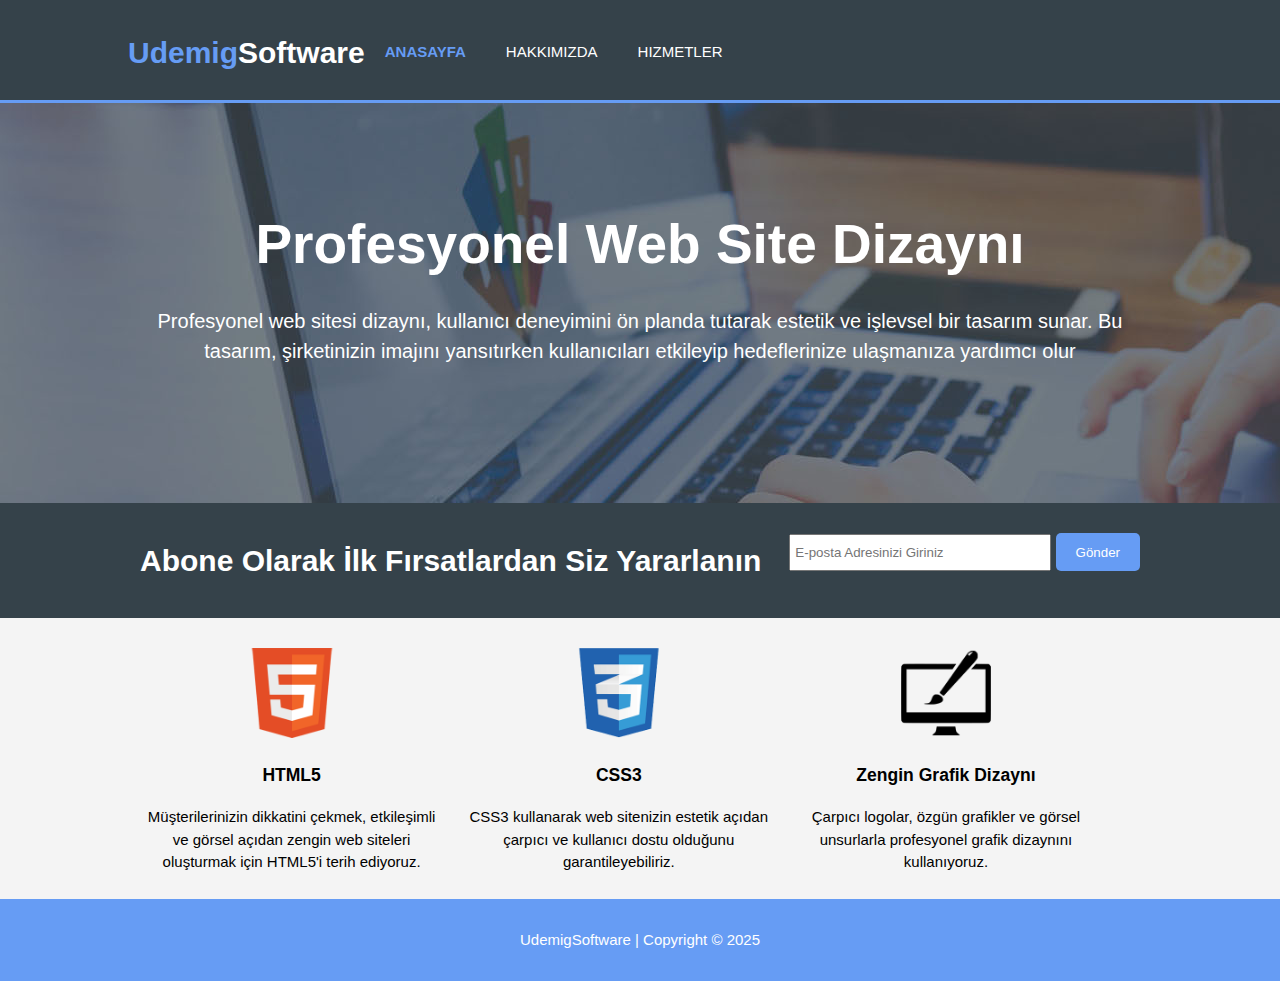
<file: index.html>
<!DOCTYPE html>
<html lang="en">
<head>
    <meta charset="UTF-8">
    <meta name="viewport" content="width=device-width, initial-scale=1.0">
    <title>Udemig Software</title>
    <link rel="stylesheet" href="style.css">
    <link rel="shortcut icon" href="/images/Udemig.png" type="image/x-icon">
</head>
<body>
    <header>
        <div class="container" id="header-container">
            <div id="branding">
                <h1><span class="highlight">Udemig</span>Software</h1>
            </div>
            <nav>
                <ul>
                    <li class="current"><a href="index.html">Anasayfa</a></li>
                    <li><a href="about.html">Hakkımızda</a></li>
                    <li><a href="services.html">Hizmetler</a></li>
                </ul>

            </nav>
        </div>
    </header>

    <section id="showcase">
        <div class="container">
            <h1>Profesyonel Web Site Dizaynı</h1>
            <p>Profesyonel web sitesi dizaynı, kullanıcı deneyimini ön
 planda tutarak estetik ve işlevsel bir tasarım sunar.
 Bu tasarım, şirketinizin imajını yansıtırken
 kullanıcıları etkileyip hedeflerinize ulaşmanıza yardımcı olur </p>
        
        </div>
    </section>

    <section id="newsletter">
        <div class="container">
          <h1>Abone Olarak İlk Fırsatlardan Siz Yararlanın</h1> 
          <form>
            <input type="email" placeholder="E-posta Adresinizi
 Giriniz" required>
            <button class="button_1" type="submit">Gönder</button>
          </form>
        </div>
    </section>

    <section id="boxes">
        <div class="container">
         <div class="box">
            <img src="/images/html.png" alt="logo">
            <h3>HTML5</h3>
            <p>
            Müşterilerinizin dikkatini çekmek, etkileşimli
ve görsel açıdan zengin web siteleri oluşturmak için HTML5'i
terih ediyoruz.
            </p>
         </div> 
         
         <div class="box">
            <img src="/images/css.png" alt="logo">
            <h3>CSS3</h3>
            <p>
            CSS3 kullanarak web sitenizin estetik açıdan
             çarpıcı ve kullanıcı dostu olduğunu garantileyebiliriz.
            </p>
         </div>

         <div class="box">
            <img src="/images/brush.png" alt="logo">
            <h3>Zengin Grafik Dizaynı</h3>
            <p>
            Çarpıcı logolar, özgün grafikler ve görsel unsurlarla
            profesyonel grafik dizaynını kullanıyoruz.
            </p>
         </div>
        </div>
    </section>

    <footer>
        <p>UdemigSoftware | Copyright © 2025</p>
    </footer>
</body>
</html>
</file>
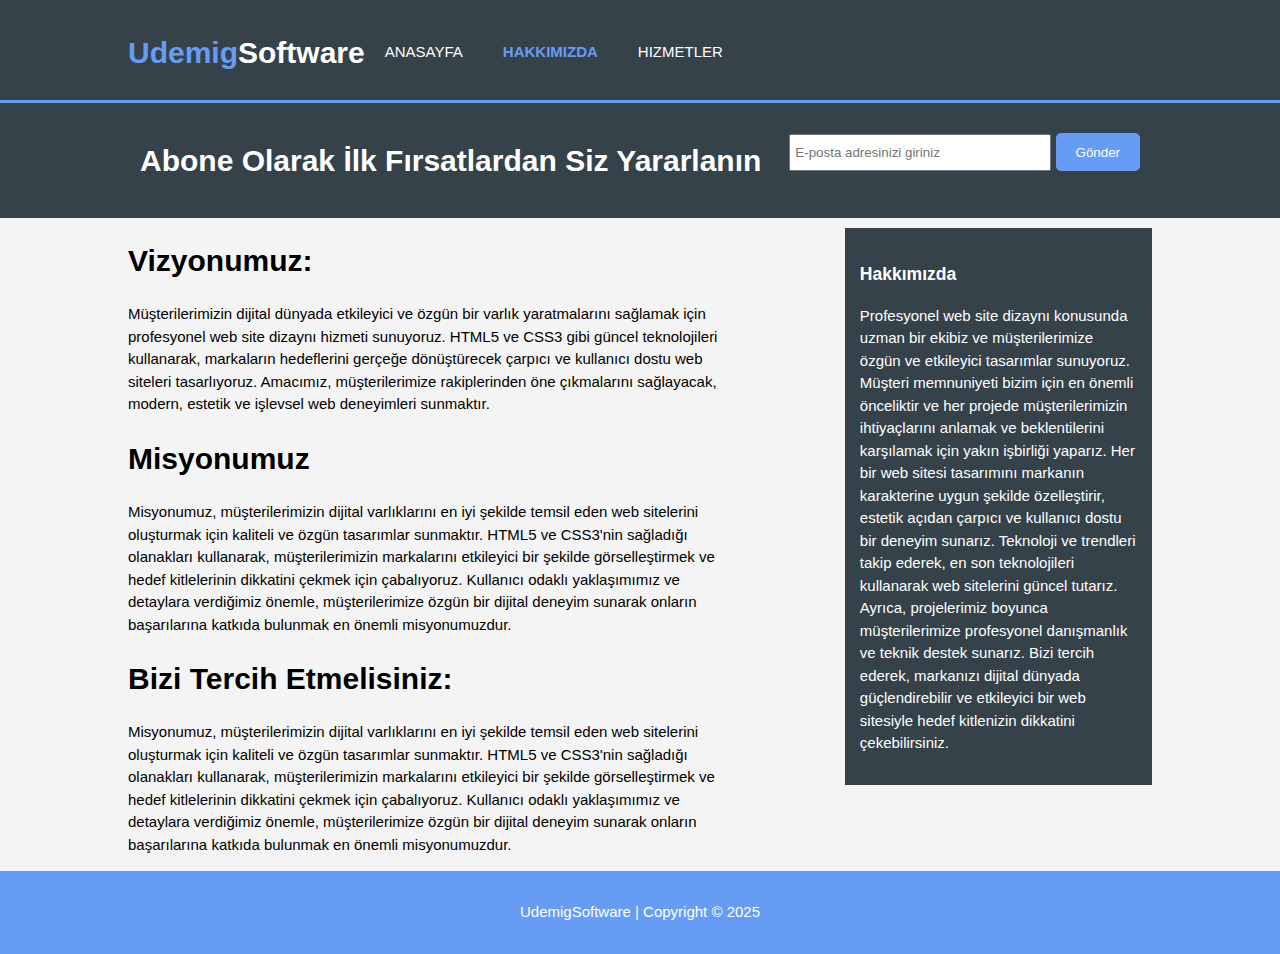
<file: about.html>
<!DOCTYPE html>
<html lang="en">
  <head>
    <meta charset="UTF-8" />
    <meta name="viewport" content="width=device-width, initial-scale=1.0" />
    <title>Udemig Software</title>
    <link rel="shortcut icon" href="/img/udemig.png" type="image/x-icon" />
    <link rel="stylesheet" href="style.css" />
  </head>
  <body>
    <header>
      <div class="container" id="header-container">
        <div id="branding">
          <h1><span class="highlight">Udemig</span>Software</h1>
        </div>

        <nav>
          <ul>
            <li><a href="index.html">Anasayfa </a></li>
            <li class="current"><a href="about.html">Hakkımızda </a></li>
            <li><a href="services.html"> Hizmetler</a></li>
          </ul>
        </nav>
      </div>
    </header>

    <section id="newsletter">
      <div class="container">
        <h1>Abone Olarak İlk Fırsatlardan Siz Yararlanın</h1>
        <form>
          <input
            type="email"
            placeholder="E-posta adresinizi giriniz"
            required
          />
          <button class="button_1" type="submit">Gönder</button>
        </form>
      </div>
    </section>

    <section id="main">
      <div class="container">
        <article id="main-col">
          <h1>Vizyonumuz:</h1>
          <p>
            Müşterilerimizin dijital dünyada etkileyici ve özgün bir varlık
            yaratmalarını sağlamak için profesyonel web site dizaynı hizmeti
            sunuyoruz. HTML5 ve CSS3 gibi güncel teknolojileri kullanarak,
            markaların hedeflerini gerçeğe dönüştürecek çarpıcı ve kullanıcı
            dostu web siteleri tasarlıyoruz. Amacımız, müşterilerimize
            rakiplerinden öne çıkmalarını sağlayacak, modern, estetik ve
            işlevsel web deneyimleri sunmaktır.
          </p>
          <h1>Misyonumuz</h1>
          <p>
            Misyonumuz, müşterilerimizin dijital varlıklarını en iyi şekilde
            temsil eden web sitelerini oluşturmak için kaliteli ve özgün
            tasarımlar sunmaktır. HTML5 ve CSS3'nin sağladığı olanakları
            kullanarak, müşterilerimizin markalarını etkileyici bir şekilde
            görselleştirmek ve hedef kitlelerinin dikkatini çekmek için
            çabalıyoruz. Kullanıcı odaklı yaklaşımımız ve detaylara verdiğimiz
            önemle, müşterilerimize özgün bir dijital deneyim sunarak onların
            başarılarına katkıda bulunmak en önemli misyonumuzdur.
          </p>
          <h1>Bizi Tercih Etmelisiniz:</h1>
          <p>
            Misyonumuz, müşterilerimizin dijital varlıklarını en iyi şekilde
            temsil eden web sitelerini oluşturmak için kaliteli ve özgün
            tasarımlar sunmaktır. HTML5 ve CSS3'nin sağladığı olanakları
            kullanarak, müşterilerimizin markalarını etkileyici bir şekilde
            görselleştirmek ve hedef kitlelerinin dikkatini çekmek için
            çabalıyoruz. Kullanıcı odaklı yaklaşımımız ve detaylara verdiğimiz
            önemle, müşterilerimize özgün bir dijital deneyim sunarak onların
            başarılarına katkıda bulunmak en önemli misyonumuzdur.
          </p>
        </article>

        <aside id="sidebar">
          <div class="dark">
            <h3>Hakkımızda</h3>
            <p>
              Profesyonel web site dizaynı konusunda uzman bir ekibiz ve
              müşterilerimize özgün ve etkileyici tasarımlar sunuyoruz. Müşteri
              memnuniyeti bizim için en önemli önceliktir ve her projede
              müşterilerimizin ihtiyaçlarını anlamak ve beklentilerini
              karşılamak için yakın işbirliği yaparız. Her bir web sitesi
              tasarımını markanın karakterine uygun şekilde özelleştirir,
              estetik açıdan çarpıcı ve kullanıcı dostu bir deneyim sunarız.
              Teknoloji ve trendleri takip ederek, en son teknolojileri
              kullanarak web sitelerini güncel tutarız. Ayrıca, projelerimiz
              boyunca müşterilerimize profesyonel danışmanlık ve teknik destek
              sunarız. Bizi tercih ederek, markanızı dijital dünyada
              güçlendirebilir ve etkileyici bir web sitesiyle hedef kitlenizin
              dikkatini çekebilirsiniz.
            </p>
          </div>
        </aside>
      </div>
    </section>

    <footer>
      <p>UdemigSoftware | Copyright © 2025</p>
    </footer>
  </body>
</html>
</file>
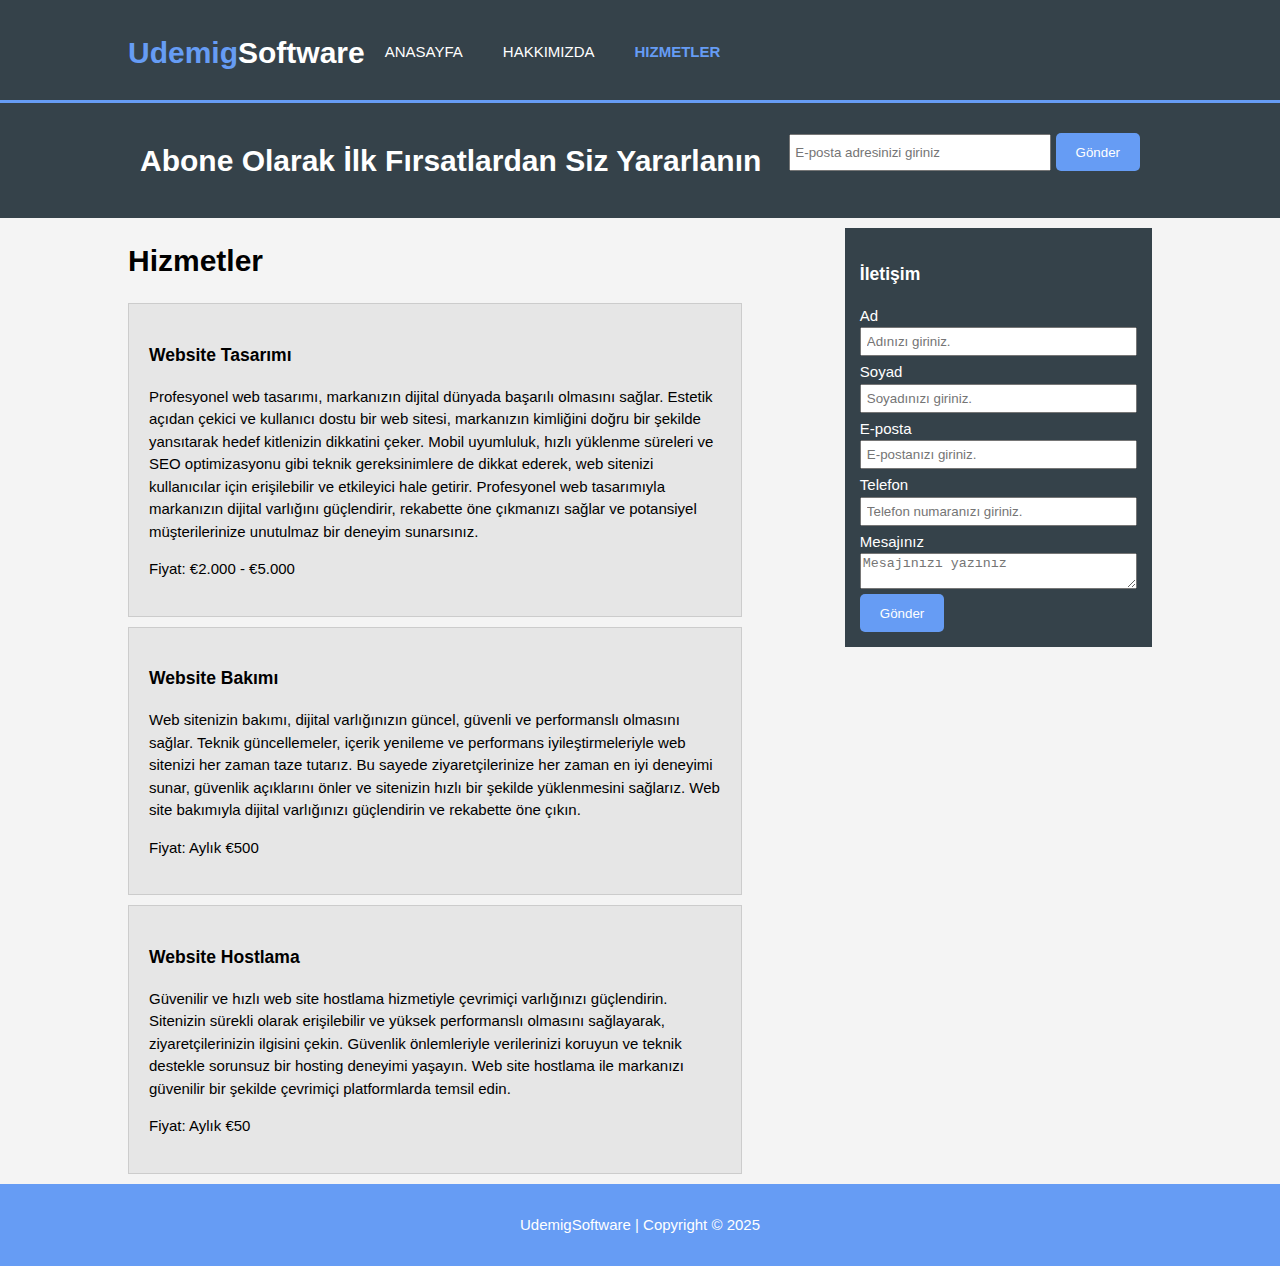
<file: services.html>
<!DOCTYPE html>
<html lang="en">
  <head>
    <meta charset="UTF-8" />
    <meta name="viewport" content="width=device-width, initial-scale=1.0" />
    <title>Udemig Software</title>
    <link rel="shortcut icon" href="/img/udemig.png" type="image/x-icon" />
    <link rel="stylesheet" href="style.css" />
  </head>
  <body>
    <header>
      <div class="container" id="header-container">
        <div id="branding">
          <h1><span class="highlight">Udemig</span>Software</h1>
        </div>

        <nav>
          <ul>
            <li><a href="index.html">Anasayfa </a></li>
            <li><a href="about.html">Hakkımızda </a></li>
            <li class="current"><a href="services.html"> Hizmetler</a></li>
          </ul>
        </nav>
      </div>
    </header>

    <section id="newsletter">
      <div class="container">
        <h1>Abone Olarak İlk Fırsatlardan Siz Yararlanın</h1>
        <form>
          <input
            type="email"
            placeholder="E-posta adresinizi giriniz"
            required
          />
          <button class="button_1" type="submit">Gönder</button>
        </form>
      </div>
    </section>

    <section id="main">
      <div class="container">
        <article id="main-col">
          <h1>Hizmetler</h1>
          <ul id="services">
            <li>
              <h3>Website Tasarımı</h3>
              <p>
                Profesyonel web tasarımı, markanızın dijital dünyada başarılı olmasını sağlar. Estetik açıdan çekici ve kullanıcı dostu bir web sitesi, markanızın kimliğini doğru bir şekilde yansıtarak hedef kitlenizin dikkatini çeker. Mobil uyumluluk, hızlı yüklenme süreleri ve SEO optimizasyonu gibi teknik gereksinimlere de dikkat ederek, web sitenizi kullanıcılar için erişilebilir ve etkileyici hale getirir. Profesyonel web tasarımıyla markanızın dijital varlığını güçlendirir, rekabette öne çıkmanızı sağlar ve potansiyel müşterilerinize unutulmaz bir deneyim sunarsınız.
              </p>
              <p>
                Fiyat: €2.000 - €5.000
              </p>
            </li>
            <li>
              <h3>Website Bakımı</h3>
              <p>
                Web sitenizin bakımı, dijital varlığınızın güncel, güvenli ve performanslı olmasını sağlar. Teknik güncellemeler, içerik yenileme ve performans iyileştirmeleriyle web sitenizi her zaman taze tutarız. Bu sayede ziyaretçilerinize her zaman en iyi deneyimi sunar, güvenlik açıklarını önler ve sitenizin hızlı bir şekilde yüklenmesini sağlarız. Web site bakımıyla dijital varlığınızı güçlendirin ve rekabette öne çıkın.
              </p>
              <p>
                Fiyat: Aylık €500
              </p>
            </li>
            <li>
              <h3>Website Hostlama</h3>
              <p>
                Güvenilir ve hızlı web site hostlama hizmetiyle çevrimiçi varlığınızı güçlendirin. Sitenizin sürekli olarak erişilebilir ve yüksek performanslı olmasını sağlayarak, ziyaretçilerinizin ilgisini çekin. Güvenlik önlemleriyle verilerinizi koruyun ve teknik destekle sorunsuz bir hosting deneyimi yaşayın. Web site hostlama ile markanızı güvenilir bir şekilde çevrimiçi platformlarda temsil edin.
              </p>
              <p>
                Fiyat: Aylık €50
              </p>
            </li>

          </ul>
        </article>

        <aside id="sidebar">
          <div class="dark">
            <h3>İletişim</h3>
            <form class="quote" action="">
              <div>
                <label for="">Ad</label>
                <input type="text" placeholder="Adınızı giriniz." required>
              </div>
              <div>
                <label for="">Soyad</label>
                <input type="text" placeholder="Soyadınızı giriniz." required>
              </div>
              <div>
                <label for="">E-posta</label>
                <input type="email" placeholder="E-postanızı giriniz." required>
              </div>
              <div>
                <label for="">Telefon</label>
                <input type="tel" placeholder="Telefon numaranızı giriniz." required>
              </div>
              <div>
                <label for="">Mesajınız</label>
                <textarea placeholder="Mesajınızı yazınız" required></textarea>
              </div>
              <button type="submit" class="button_1">Gönder</button>
            </form>
          </div>
        </aside>
      </div>
    </section>

    <footer>
      <p>UdemigSoftware | Copyright © 2025</p>
    </footer>
  </body>
</html>
</file>
<file: style.css>
:root {
    --maincolor: #669cf4;
    --background: #35424a;
    --white: #f4f4f4;
  }
  
  html,
  body {
    height: 100%;
    margin: 0;
    padding: 0;
  }
  
  body {
    font-size: 15px;
    font-family: Arial, Helvetica, sans-serif;
    line-height: 1.5;
    background-color: var(--white);
    display: flex;
    flex-direction: column;
  }
  
  .container {
    width: 80%;
    margin: auto;
    overflow: hidden;
    flex: 1;
  }
  
  #header-container{
    display: flex;
    align-items: center;
  }
  
  
  
  ul {
    margin: 0;
    padding: 0;
  }
  
  
  header {
    background-color: var(--background);
    color: #fff;
    min-height: 70px;
    padding-top: 30px;
    border-bottom: var(--maincolor) 3px solid;
  }
  
  header a {
    color: #fff;
    text-decoration: none;
    text-transform: uppercase;
  }
  
  header ul {
    list-style-type: none;
  }
  
  header li {
    float: left;
    display: inline;
    padding: 0 20px;
  }
  
  header #branding h1 {
    margin: 0;
  }
  
  header nav {
    float: right;
  }
  
  header .highlight,
  header .current a {
    color: var(--maincolor);
    font-weight: bold;
  }

  #showcase {
    background: url(/images/showcase.jpg) no-repeat 0 -400px;
    min-height: 400px;
    text-align: center;
    color: #fff;
  }
  
  #showcase h1 {
    font-size: 55px;
    margin-top: 100px;
    margin-bottom: 10px;
  }
  
  #showcase p {
    font-size: 20px;
  }
  

  
  #newsletter {
    background: var(--background);
    color: #fff;
    padding: 15px;
  }
  
  #newsletter h1 {
    float: left;
  }
  
  #newsletter form {
    float: right;
    margin-top: 15px;
  }
  
  #newsletter input {
    height: 25px;
    width: 250px;
    padding: 4px;
  }
  
  .button_1 {
    height: 38px;
    background: var(--maincolor);
    border: 0;
    border-radius: 5px;
    color: #fff;
    padding: 0 20px;
  }
    
  #boxes {
    margin-top: 20px;
  }
  
  #boxes .box {
    float: left;
    width: 30%;
    padding: 10px;
    text-align: center;
  }
  
  #boxes .box img {
    width: 90px;
  }

  ul#services li{
    background-color: #e6e6e6;
    border: #ccc solid 1px;
    list-style: none;
    padding: 20px;
    margin-bottom: 10px;
  }
  
  .quote div{
    display: flex;
    flex-direction: column;
    margin-bottom: 5px;
  }

  .quote div input{
    padding: 5px;
  }
  
 
  footer {
    background: var(--maincolor);
    padding: 15px;
    color: #fff;
    text-align: center;
    margin-top: auto;
  }
  
  .dark {
    background: var(--background);
    padding: 15px;
    color: #fff;
    margin-top: 10px;
    margin-bottom: 10px;
  }
  
  #main-col {
    float: left;
    width: 60%;
  }
  
  #sidebar {
    float: right;
    width: 30%;
  }
  
  
  @media (max-width:768px){
  article#main-col , aside#sidebar, nav, #branding {
    margin: auto;
      text-align: center;
      float: none;
      width: 100%;
    }
  
    nav ul{
      display: flex;
      justify-content: center;
      padding-bottom: 30px;
    }
  
    #header-container{
      flex-direction: column;
    }
  }
</file>
